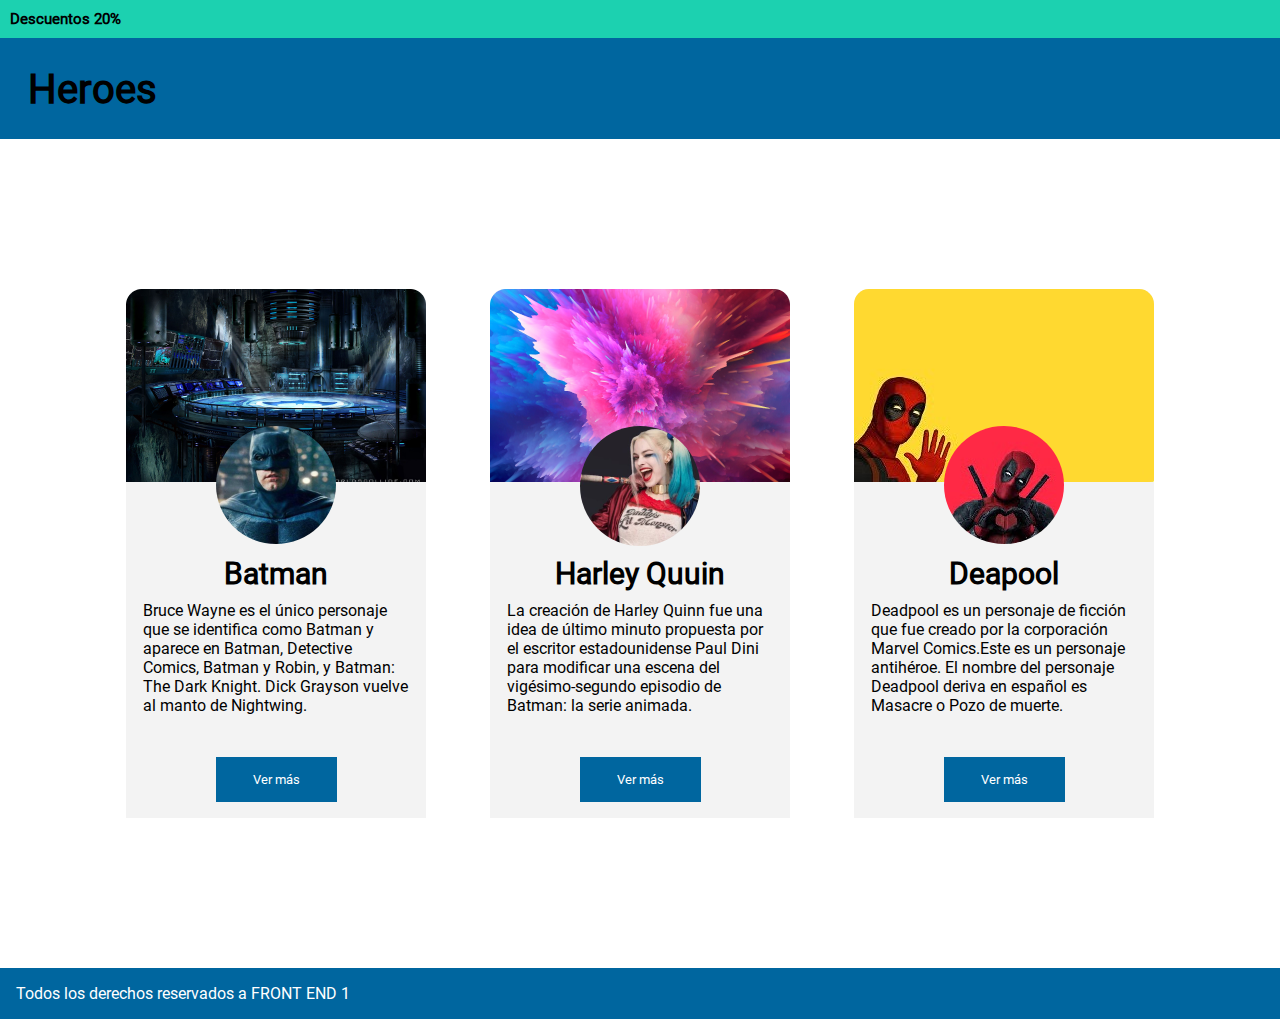
<file: Clase10/index.html>
<!DOCTYPE html>
<html lang="es">

<head>
    <meta charset="UTF-8">
    <meta http-equiv="X-UA-Compatible" content="IE=edge">
    <link rel="stylesheet" href="https://use.fontawesome.com/releases/v5.15.3/css/all.css"
        integrity="sha384-SZXxX4whJ79/gErwcOYf+zWLeJdY/qpuqC4cAa9rOGUstPomtqpuNWT9wdPEn2fk" crossorigin="anonymous">
    <link rel="stylesheet" href="css/style.css">
    <title>Clase 10: Box Model</title>
</head>

<body>
    <header class="header">
        <p><strong>Descuentos 20%</strong></p>
        <h1>Heroes</h1>

    </header>
    <main>
        <section>
            <div class="container">
                <div class="card" id="Batman">
                    <div class="card-header">
                        <i class="fas fa-heart"></i>
                        <img src="img/fondoBatman.png" alt="La Baticueva">
                        <img src="img/BATMAN.png" alt="Batman" class="picture">
                    </div>
                    <div class="card-body">
                        <h2 class="subtitle">Batman</h2>
                        <p class="paragraph">Bruce Wayne es el único personaje que se identifica como Batman y aparece
                            en Batman, Detective
                            Comics, Batman y Robin, y Batman: The Dark Knight. Dick Grayson vuelve al manto de
                            Nightwing.
                        </p>
                        <button><a href="#">Ver más</a></button>
                    </div>

                </div>

                <div class="card" id="Harley Queen">
                    <div class="card-header">
                        <i class="fas fa-heart"></i>
                        <img src="img/fondoHarley.png" alt="La locura de HQ">
                        <img src="img/HARLEY.png" alt="" class="picture">
                    </div>
                    <div class="card-body">
                        <h2 class="subtitle">Harley Quuin</h2>
                        <p class="paragraph">La creación de Harley Quinn fue una idea de último minuto propuesta por el
                            escritor estadounidense Paul Dini para modificar una escena del vigésimo-segundo episodio de
                            Batman: la serie animada.
                        </p>
                        <button><a href="#">Ver más</a></button>
                    </div>
                </div>
                <div class="card" id="Deadpool">
                    <div class="card-header">
                        <i class="fas fa-heart"></i>
                        <img src="img/fondoDeadpool.jpg" class="bordes" alt="Deadpool saludando">
                        <img src="img/DEADPOOL.jpg" alt="" class="picture">
                    </div>
                    <div class="card-body">
                        <h2 class="subtitle">Deapool</h2>
                        <p class="paragraph">Deadpool es un personaje de ficción que fue creado por la corporación
                            Marvel Comics.Este es un personaje antihéroe. El nombre del personaje Deadpool deriva en
                            español es Masacre o Pozo de muerte.
                        </p>
                        <button><a href="#">Ver más</a></button>
                    </div>
                </div>
            </div>
        </section>
    </main>
    <footer class="footer">
        <p>Todos los derechos reservados a FRONT END 1</p>
    </footer>
</body>

</html>
</file>
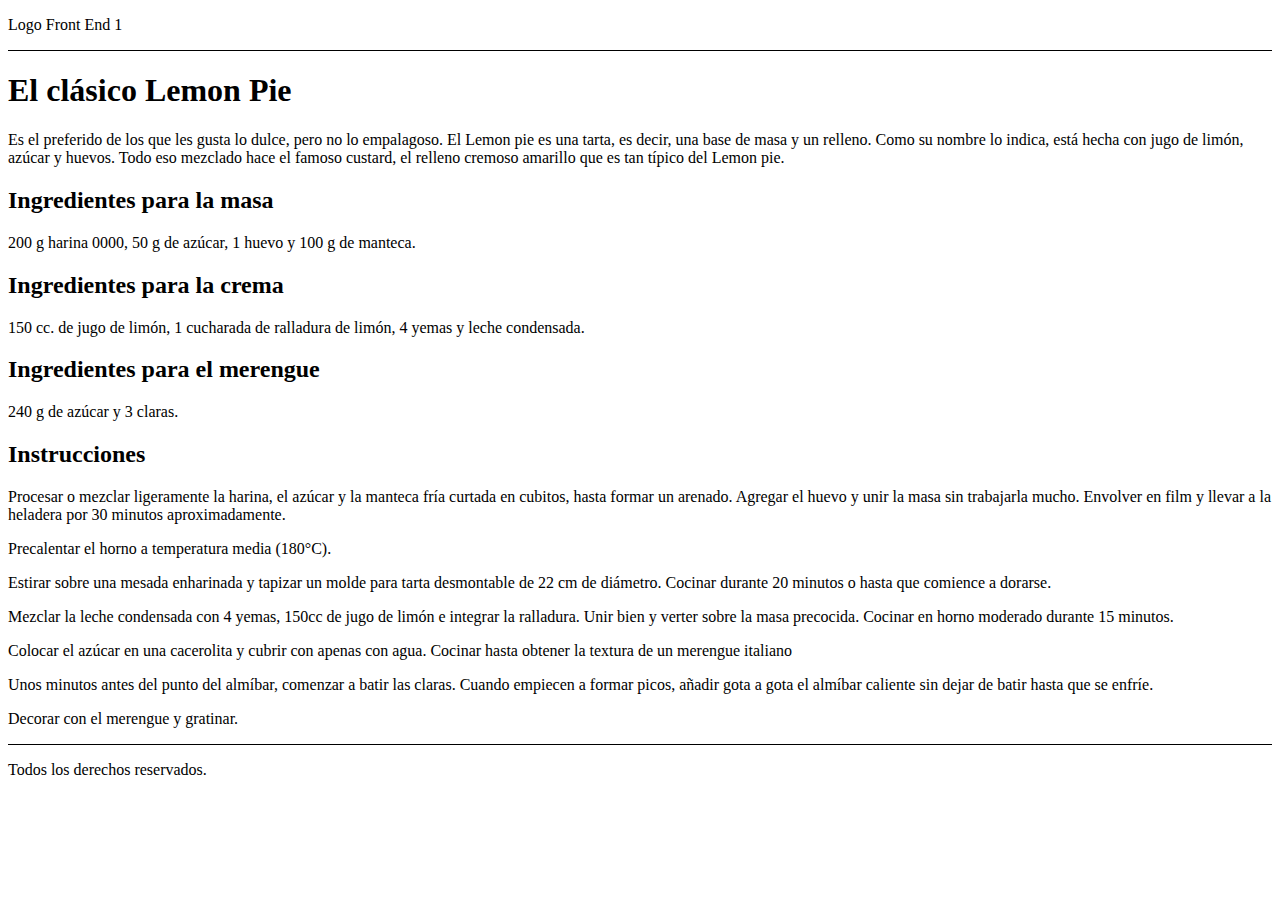
<file: Clase4/index.html>
<!DOCTYPE html>
<html lang="en">

<head>
    <meta charset="UTF-8">
    <meta http-equiv="X-UA-Compatible" content="IE=edge">
    <meta name="viewport" content="width=device-width, initial-scale=1.0">
    <title>El clásico Lemon Pie</title>
</head>

<body>
    <header>
        <p>Logo Front End 1</p>
        <hr size="1px" color="black" />
    </header>
    <main>
        <h1>El clásico Lemon Pie</h1>
        <p>Es el preferido de los que les gusta lo dulce, pero no lo empalagoso. El Lemon pie es una tarta, es decir,
            una base de masa y un relleno. Como su nombre lo indica, está hecha con jugo de limón, azúcar y huevos. Todo
            eso mezclado hace el famoso custard, el relleno cremoso amarillo que es tan típico del Lemon pie.</p>

        <h2>Ingredientes para la masa</h2>
        <p>200 g harina 0000, 50 g de azúcar, 1 huevo y 100 g de manteca.</p>

        <h2>Ingredientes para la crema</h2>
        <p>150 cc. de jugo de limón, 1 cucharada de ralladura de limón, 4 yemas y leche condensada.</p>

        <h2>Ingredientes para el merengue</h2>
        <p>240 g de azúcar y 3 claras.</p>

        <h2>Instrucciones</h2>
        <p>Procesar o mezclar ligeramente la harina, el azúcar y la manteca fría curtada en cubitos, hasta formar un
            arenado. Agregar el huevo y unir la masa sin trabajarla mucho. Envolver en film y llevar a la heladera por
            30 minutos aproximadamente.</p>
        <p>Precalentar el horno a temperatura media (180°C).</p>
        <p>Estirar sobre una mesada enharinada y tapizar un molde para tarta desmontable de 22 cm de diámetro. Cocinar
            durante 20 minutos o hasta que comience a dorarse.</p>
        <p>Mezclar la leche condensada con 4 yemas, 150cc de jugo de limón e integrar la ralladura. Unir bien y verter
            sobre la masa precocida. Cocinar en horno moderado durante 15 minutos.</p>
        <p>Colocar el azúcar en una cacerolita y cubrir con apenas con agua. Cocinar hasta obtener la textura de un
            merengue italiano </p>
        <p>Unos minutos antes del punto del almíbar, comenzar a batir las claras. Cuando empiecen a formar picos, añadir
            gota a gota el almíbar caliente sin dejar de batir hasta que se enfríe.</p>
        <p>Decorar con el merengue y gratinar.</p>
    </main>
    <footer>
        <hr size="1px" color="black" />
        <p>Todos los derechos reservados.</p>
    </footer>
</body>

</html>
</file>
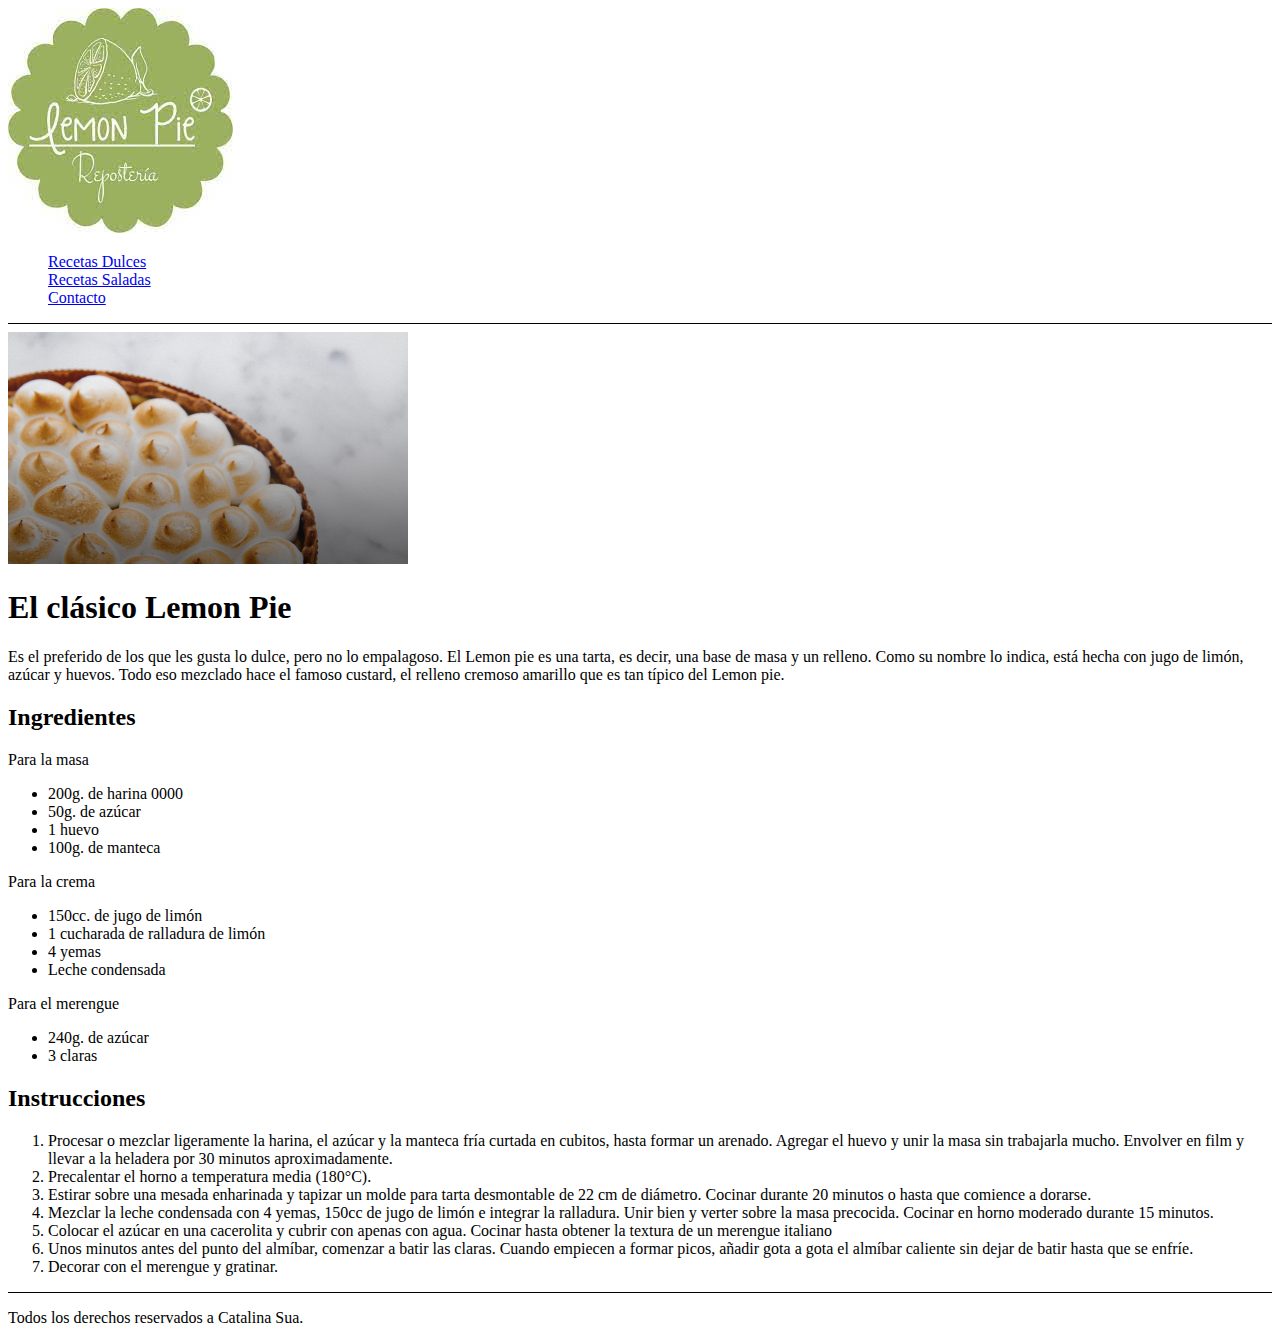
<file: Clase5/index.html>
<!DOCTYPE html>
<html lang="es">

<head>
    <meta charset="UTF-8">
    <meta http-equiv="X-UA-Compatible" content="IE=edge">
    <meta name="viewport" content="width=device-width, initial-scale=1.0">
    <title>El clásico Lemon Pie</title>
</head>

<body>
    <nav>
        <img src="img/logo.jpg" alt="Logo de lemon pie">
        <ul>
            <li type="none"><a href="#">Recetas Dulces</a></li>
            <li type="none"><a href="#">Recetas Saladas</a></li>
            <li type="none"><a href="#">Contacto</a></li>
        </ul>
        <hr size="1px" color="black" />
    </nav>
    <main>

        <img src="img/lemon-pie.png" alt="Foto de un Lemon pie">
        <section>
            <article>
                <h1>El clásico Lemon Pie</h1>
                <p>Es el preferido de los que les gusta lo dulce, pero no lo empalagoso. El Lemon pie es una tarta, es
                    decir,
                    una base de masa y un relleno. Como su nombre lo indica, está hecha con jugo de limón, azúcar y
                    huevos.
                    Todo
                    eso mezclado hace el famoso custard, el relleno cremoso amarillo que es tan típico del Lemon pie.
                </p>
            </article>
            <article>
                <h2>Ingredientes</h2>
                <p>Para la masa</p>
                <ul>
                    <li>200g. de harina 0000</li>
                    <li>50g. de azúcar</li>
                    <li>1 huevo</li>
                    <li>100g. de manteca</li>
                </ul>
                <p>Para la crema</p>
                <ul>
                    <li>150cc. de jugo de limón</li>
                    <li>1 cucharada de ralladura de limón</li>
                    <li>4 yemas</li>
                    <li>Leche condensada</li>
                </ul>
                <p>Para el merengue</p>
                <ul>
                    <li>240g. de azúcar</li>
                    <li>3 claras</li>
                </ul>
            </article>
            <article>
                <h2>Instrucciones</h2>
                <ol>
                    <li>Procesar o mezclar ligeramente la harina, el azúcar y la manteca fría curtada en cubitos, hasta
                        formar
                        un arenado. Agregar el huevo y unir la masa sin trabajarla mucho. Envolver en film y llevar a la
                        heladera por 30 minutos aproximadamente.</li>
                    <li>Precalentar el horno a temperatura media (180°C).</li>
                    <li>Estirar sobre una mesada enharinada y tapizar un molde para tarta desmontable de 22 cm de
                        diámetro.
                        Cocinar durante 20 minutos o hasta que comience a dorarse.</li>
                    <li>Mezclar la leche condensada con 4 yemas, 150cc de jugo de limón e integrar la ralladura. Unir
                        bien y
                        verter sobre la masa precocida. Cocinar en horno moderado durante 15 minutos.</li>
                    <li>Colocar el azúcar en una cacerolita y cubrir con apenas con agua. Cocinar hasta obtener la
                        textura
                        de un
                        merengue italiano </li>
                    <li>Unos minutos antes del punto del almíbar, comenzar a batir las claras. Cuando empiecen a formar
                        picos,
                        añadir gota a gota el almíbar caliente sin dejar de batir hasta que se enfríe.</li>
                    <li>Decorar con el merengue y gratinar.</li>
                </ol>
            </article>
        </section>
    </main>
    <footer>
        <hr size="1px" color="black" />
        <p>Todos los derechos reservados a Catalina Sua.</p>
    </footer>
</body>

</html>
</file>
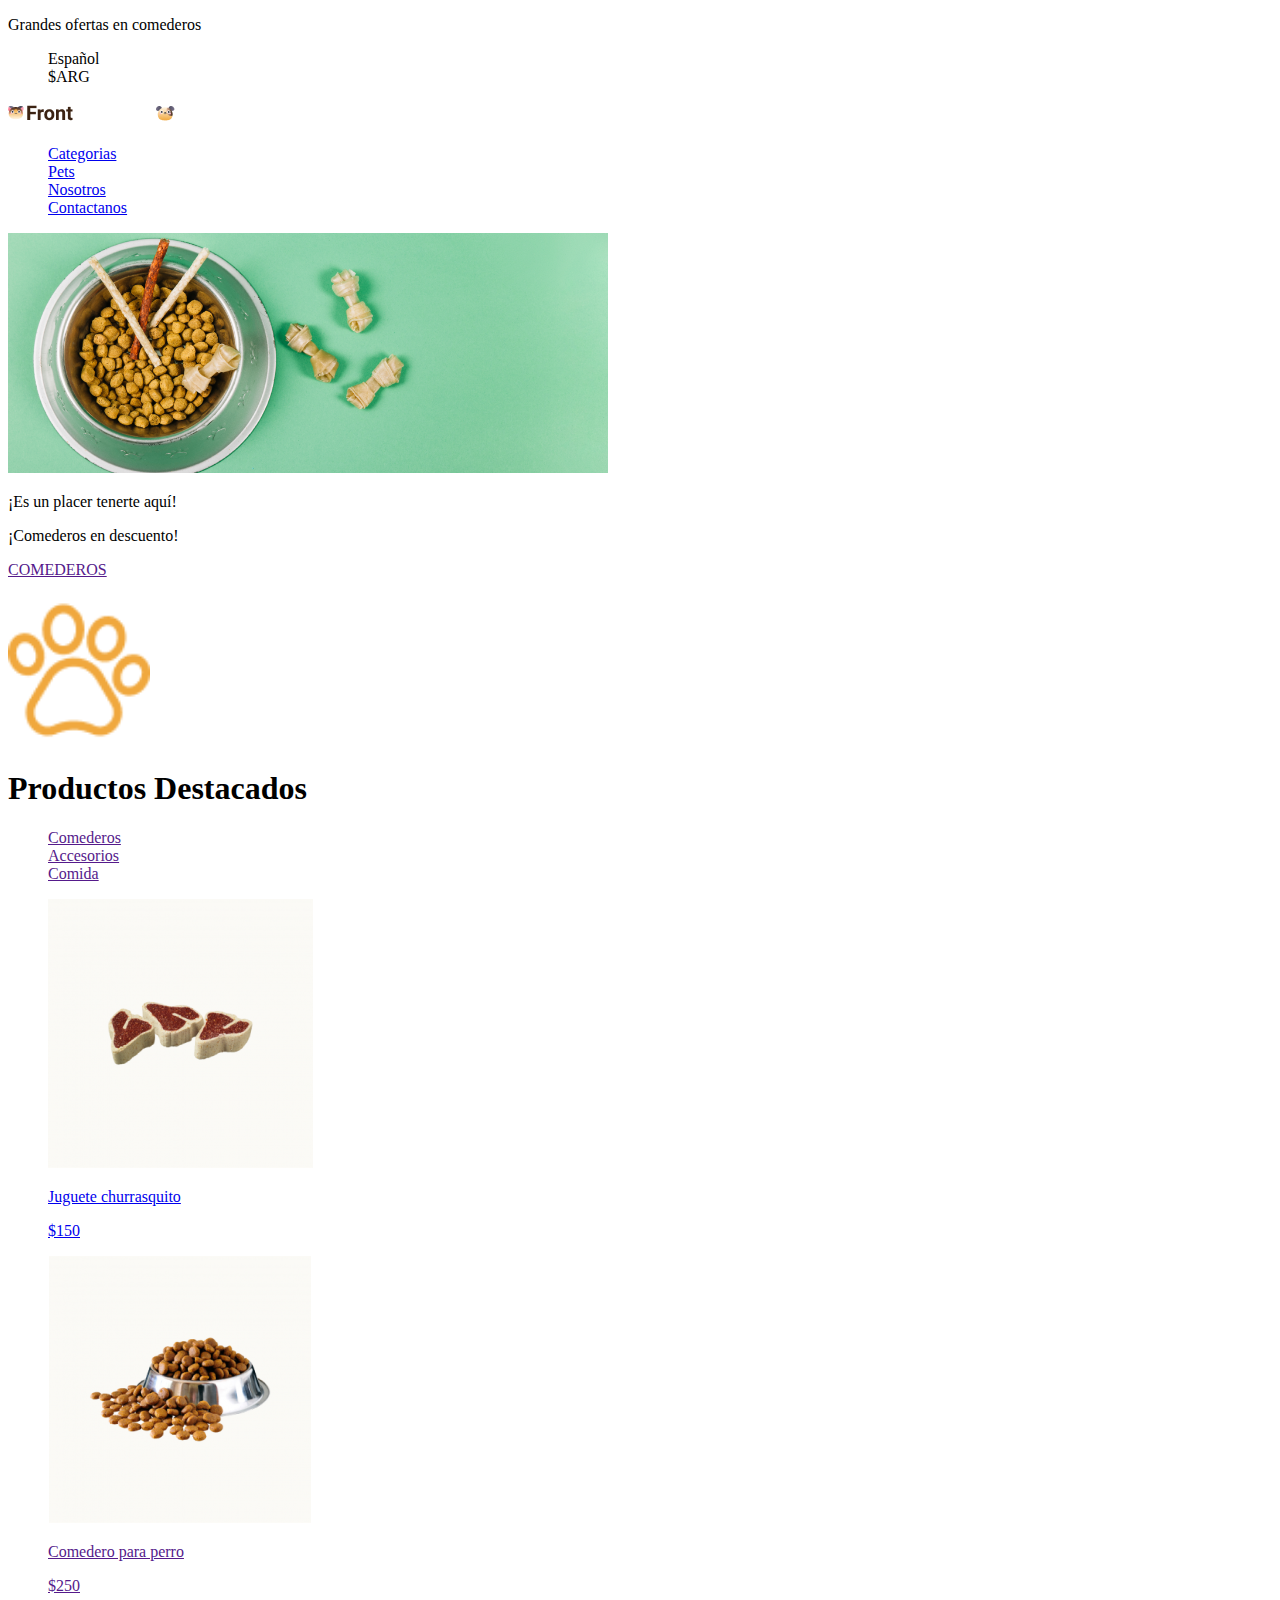
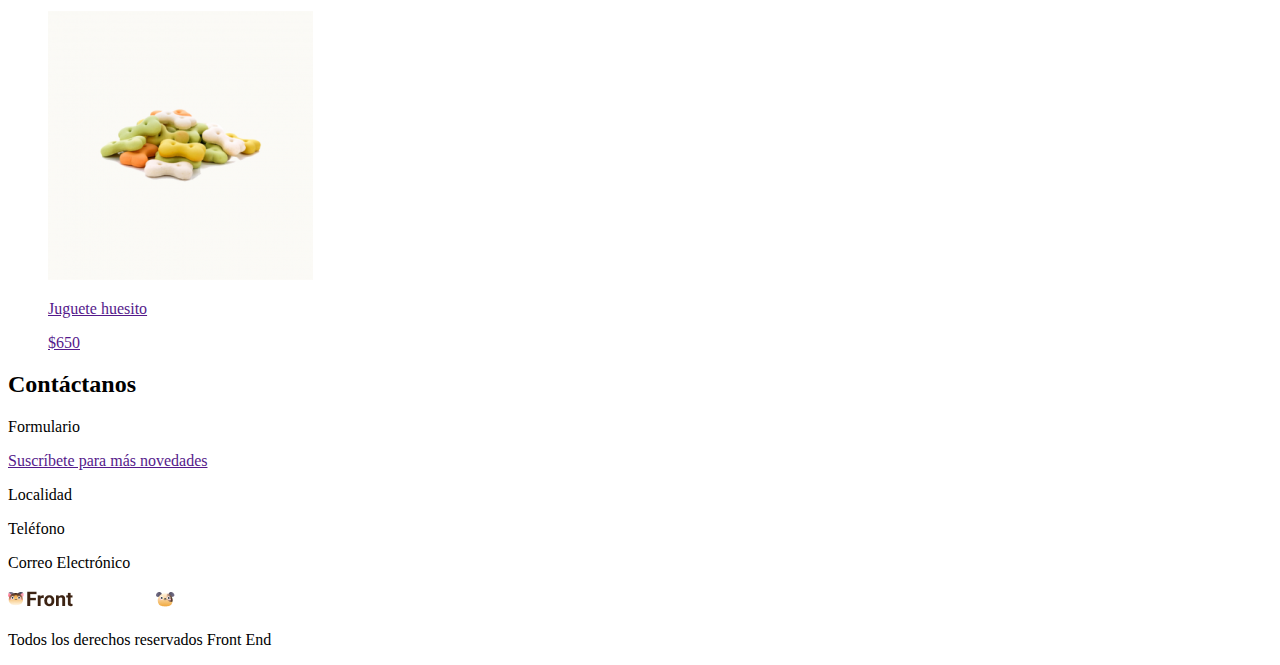
<file: Clase6/index.html>
<!DOCTYPE html>
<html lang="es">

<head>
    <meta charset="UTF-8">
    <title>PetShop</title>
</head>

<body>
    <header>
        <section>
            <p>Grandes ofertas en comederos</p>
            <ul>
                <li type="none">Español</li>
                <li type="none">$ARG</li>
            </ul>
        </section>
        <section>
            <img src="img/logo.png" alt="logo petshop front cat & dog">
            <nav>
                <ul>
                    <li type="none"><a href="#">Categorias</a></li>
                    <li type="none"><a href="#">Pets</a></li>
                    <li type="none"><a href="#">Nosotros</a></li>
                    <li type="none"><a href="#">Contactanos</a></li>
                </ul>
            </nav>
        </section>
    </header>

    <main>
        <section>
            <img src="img/banner.png" alt="tenemos comederos en descuento. Llamanos al 1123456789" width="600">
            <p>¡Es un placer tenerte aquí!</p>
            <p>¡Comederos en descuento!</p>
            <p> <a href="">COMEDEROS</a></p>
        </section>

        <section>
            <img src="img/huella.png" alt="imagen simpatica de patita de mascota" height="150px">
            <h1>Productos Destacados</h1>
            <nav>
                <ul>
                    <li type="none"><a href="">Comederos</a></li>
                    <li type="none"><a href="">Accesorios</a></li>
                    <li type="none"><a href="">Comida</a></li>
                </ul>
            </nav>
            <nav>
                <ul>
                    <li type="none">
                        <li type="none">
                            <a href="#">
                                <img src="img/churrasquito.png" alt="Juguete churrasquito">
                                <p>Juguete churrasquito</p>
                                <p>$150</p>
                            </a>
                        </li>
                    <li type="none">
                        <li type="none">
                            <a href="">
                                <img src="img/comedero.png" alt="Comedero para perro">
                                <p>Comedero para perro</p>
                                <p>$250</p>
                            </a>
                        </li>
                    <li type="none">
                        <li type="none">
                            <a href="">
                                <img src="img/Huesito.png" alt="Jueguete huesito">
                                <p>Juguete huesito</p>
                                <p>$650</p>
                            </a>
                        </li>
                    </li>
                </ul>
            </nav>
        </section>

        <section>
            <article>
                <h2>Contáctanos</h2>
                <p>Formulario</p>
            </article>

            <article>
                <a href="">Suscríbete para más novedades</a>
                <p>Localidad</p>
                <p>Teléfono</p>
                <p>Correo Electrónico</p>
                <img src="img/logo.png" alt="logo petshop cat & dog">
            </article>
        </section>
    </main>
    <footer>
        <p>Todos los derechos reservados Front End </p>
    </footer>
</body>

</html>
</file>
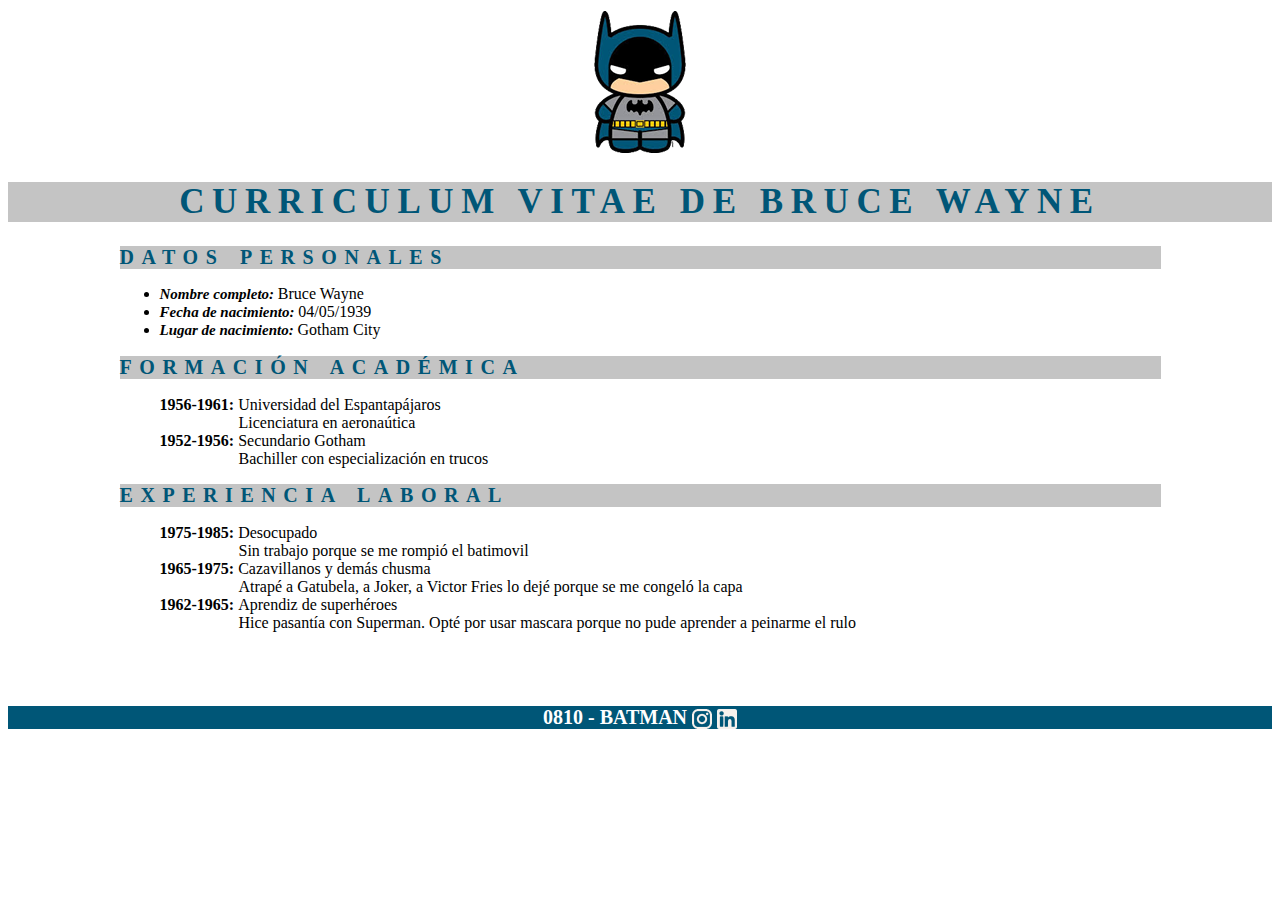
<file: Clase7/index.html>
<!DOCTYPE html>
<html lang="en">

<head>
    <meta charset="UTF-8">
    <meta http-equiv="X-UA-Compatible" content="IE=edge">
    <meta name="viewport" content="width=device-width, initial-scale=1.0">
    <link href="css/styles.css" rel="stylesheet">
    <title>Curriculum Vitae de Bruce Wayne</title>
</head>

<body>
    <section id="header">
        <nav>
            <div class="header">
                <img src="img/logo batman.png" class="logo">
                <h1>CURRICULUM VITAE DE BRUCE WAYNE</h1>
            </div>
        </nav>
    </section>
    <section id="main">
        <div class="main">
            <div>
                <h2>DATOS PERSONALES</h2>
                <ul>
                    <li><span class="subtitulo">Nombre completo: </span>Bruce Wayne</li>
                    <li><span class="subtitulo">Fecha de nacimiento: </span>04/05/1939</li>
                    <li><span class="subtitulo">Lugar de nacimiento: </span>Gotham City</li>
                </ul>
            </div>
            <div>
                <h2>FORMACIÓN ACADÉMICA</h2>
                <ul>
                    <a><strong>1956-1961: </strong>Universidad del Espantapájaros</a>
                    <a class="other">Licenciatura en aeronaútica</>
                    <a><strong>1952-1956: </strong>Secundario Gotham</a>
                    <a class="other">Bachiller con especialización en trucos</a>
                </ul>
            </div>
            <div>
                <h2>EXPERIENCIA LABORAL</h2>
                <ul>
                    <a><strong>1975-1985: </strong>Desocupado</a>
                    <a class="other">Sin trabajo porque se me rompió el batimovil</a>
                    <a><strong>1965-1975: </strong>Cazavillanos y demás chusma</a>
                    <a class="other">Atrapé a Gatubela, a Joker, a Victor Fries lo dejé porque se me congeló la capa</a>
                    <a><strong>1962-1965: </strong>Aprendiz de superhéroes</a>
                    <a class="other">Hice pasantía con Superman. Opté por usar mascara porque no pude aprender a peinarme el rulo</a>
                </ul>
            </div>
        </div>
    </section>
    <section id="footer">
        <nav>
            <div class="footer">
                <i class="footer"> 0810 - BATMAN </i>
                <i class="footer"><img src="img/ico_instagram.png" class="icon"></i>
                <i class="footer"><img src="img/ico_linkedin.png" class="icon"></i>
            </div>
        </nav>
    </section>
</body>
</html>
</file>
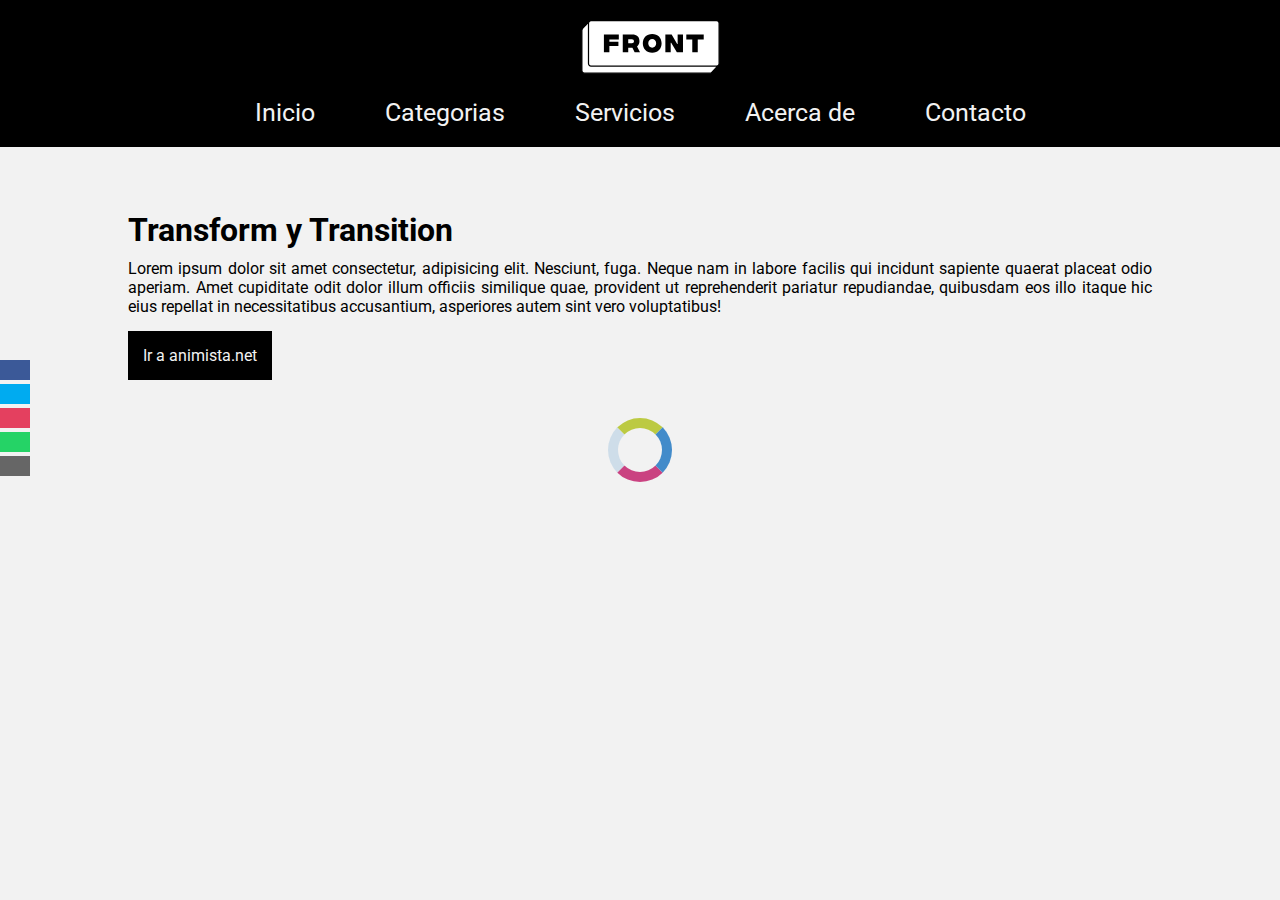
<file: Clase_19/index.html>
<!DOCTYPE html>
<html lang="es">
<head>
    <meta charset="UTF-8">
    <meta http-equiv="X-UA-Compatible" content="IE=edge">
    <meta name="viewport" content="width=device-width, initial-scale=1.0">
    <title>CSS avanzado</title>
    <link rel="stylesheet" href="https://use.fontawesome.com/releases/v5.15.3/css/all.css" integrity="sha384-SZXxX4whJ79/gErwcOYf+zWLeJdY/qpuqC4cAa9rOGUstPomtqpuNWT9wdPEn2fk" crossorigin="anonymous">
    <link rel="stylesheet" href="./css/style_base.css">

</head>
<body >
    <header>
        <img class="logo" src="img/logo.svg" alt="">
		<nav>
			<ul>
				<li><a href="#">Inicio</a></li>
				<li><a href="#">Categorias</a></li>
				<li><a href="#">Servicios</a></li>
				<li><a href="#">Acerca de</a></li>
				<li><a href="#">Contacto</a></li>
			</ul>
		</nav>
	</header>
    <aside class="social">
		<ul>
			<li><a href="#" target="_blank" class="icon-facebook"><i class="fab fa-facebook"></i></a></li>
			<li><a href="#" target="_blank" class="icon-twitter"><i class="fab fa-twitter"></i></a></li>
			<li><a href="#" target="_blank" class="icon-instagram"><i class="fas fa-camera"></i></a></li>
			<li><a href="#" target="_blank" class="icon-whatsapp"><i class="fas fa-comment"></i></a></li>
			<li><a href="mailto:lromiglia@digitalhouse.com" class="icon-mail"><i class="fas fa-envelope"></i></a></li>
		</ul>
    </aside>
    <section class="container ">
        <h1>Transform y Transition</h1>
        <p>Lorem ipsum dolor sit amet consectetur, adipisicing elit. Nesciunt, fuga. Neque nam in labore facilis qui incidunt sapiente quaerat placeat odio aperiam. Amet cupiditate odit dolor illum officiis similique quae, provident ut reprehenderit pariatur repudiandae, quibusdam eos illo itaque hic eius repellat in necessitatibus accusantium, asperiores autem sint vero voluptatibus!</p>
        <a href="https://animista.net/" target="_blank">Ir a animista.net</a>
        
    </section>
    <span class="spinner"></span>
</body>
</html>
</file>
<file: Clase10/css/style.css>
* {
    margin: 0;
    font-family: Roboto;
}

@font-face {
    font-family: Roboto;
    src: url("../fonts/Roboto-Regular.ttf");
}

.header p {
    background-color: #1CD1B0;
    color: black;
    padding: 10px;
    font-family: Roboto;
    font-size: 15px;
    margin: 0;
}

.header h1 {
    background-color: #00669F;
    padding: 28px 868px 26px 28px;
    font-family: Roboto;
    font-size: 40px;
    margin: 0;
}

.footer p {
    color: white;
    background-color: #00669F;
    padding: 16px;
    font-family: Roboto;
    font-size: 16px;
}

body {
    margin: auto 0;
    font-family: Roboto;
}

.container {
    padding: 120px 2px;
    text-align: center;
}

.card {
    margin: auto 0;
    display: inline-block;
    margin: 30px;
    background-color: #F3F3F3;
    border-top-left-radius: 15px;
    border-top-right-radius: 15px
}

.card-header {
    width: 300px;
    height: 193px;
    border-radius: 50%;
}

.card i {
    padding-top: 15.88px;
    padding-left: 21px;
    font-size: 30px;
    color: #CC2424;
    position: absolute
}

.bordes {
    border-top-left-radius: 15px;
    border-top-right-radius: 15px
}

.picture {
    top: -60px;
    border-radius: 50%;
    position: relative;
}

.card-body {
    width: 300px;
    height: 336px;
}

.card .subtitle {
    text-align: center;
    font-size: 30px;
    padding-top: 74px;
}

.card .paragraph {
    font-size: 16px;
    font-family: Roboto;
    font-style: normal;
    text-align: left;
    padding: 10px 17px 17px;
}

button {
    background-color: #00669F;
    padding: 15px 37px;
    margin: 25px 88px;
    border: 0px solid;
    text-align: center;
}

button a {
    text-decoration: none;
    color: white;
    text-align: center;
}
</file>
<file: Clase7/css/styles.css>
.header {
    text-align: center;
    margin: 0 auto
}

.logo {
    width: 100px;
    height: 147px;
    left: 670px;
    top: 21px;
}


.main {
    text-align: left;
    margin: 0 auto;
    width: 1041px;
    height: 460px;
}

body {
    font-family:'Times New Roman', Times, serif
}

h1 {
    font-family:'Times New Roman', Times, serif;
    font-style: normal;
    font-weight: bold;
    font-size: 35px;
    color: #005677;
    background: #C4C4C4;
    letter-spacing: 2mm
}

h2 {
    font-family:'Times New Roman', Times, serif;
    font-style: normal;
    font-weight: bold;
    font-size: 20px;
    color: #005677;
    background: #C4C4C4;
    word-spacing: 3px;
    letter-spacing: 2mm
}

.subtitulo {
    font-style: italic;
    font-weight: bold;
    font-size: 15px;
}

.other {
    display: block;
    text-indent: 79px;
}

.footer {
    color: white;
    background-color: #005677;
    font-style: normal;
    font-weight: bold;
    font-size: 20px;
    text-align: center;
}

.icon {
    text-align: right;
    vertical-align: middle;
}
</file>
<file: Clase_19/css/style_base.css>
@import url('https://fonts.googleapis.com/css2?family=Roboto:wght@300&display=swap');

*{
    box-sizing: border-box;
    margin: 0;
    padding: 0;
}
:root{
    --primary-color: #000;
    --secondary-color:#f2f2f2;
    --decoration-color:#c79800;
   }

body{
    background:var(--secondary-color);
    font-family: 'Roboto';
    color:var(--primary-color);
    width: 100%;
  }

header{
    background-color:var(--primary-color);
    text-align: center;
    z-index: 100;
}
header .logo {
    margin-top: 20px;
    margin-left: 20px;
}

/** Menú principal */
nav ul {
    display: flex; 
    justify-content: center;
    list-style: none;
    /* padding: 0px;
    margin-left: 10px;          NO son necesarias porque usamos flex*/
}
nav ul li {
    margin: 20px;
}
nav ul li a{
    position:relative;
    margin:15px;
    font-size:25px;  
    color:var(--secondary-color);
    text-decoration: none;
}

/* nav ul li a:hover{
    text-decoration: underline;
    text-decoration-color: yellow;
} */

nav ul li a:after{
    content:'';
    background: var(--decoration-color);
    height: 0;
    width: 0;
    position:absolute;
    left: -100%;
    bottom:-10px; 
    transition: width 0.5s;
    /* alto y ancho=0 */
    /* transition: ; */
}

nav ul li a:hover::after{
    /* ancho final */left: 0;
    width: 100%;
    height: 5px;
}

/* Barra redes */
.social {
	position: fixed; 
	left: 0; 
	top: calc(50% - 90px); /* Para que quede centrada le decimos que al 50% del alto le reste la mitad del alto de la barra: 16px de la letra + 10 padding-top + 10padding-bottom */
	z-index: 2000; 
}
.social ul {
	list-style: none;
}

.social ul li a {
    display: inline-block; /* porque le quiero agregar padding */
    color:var(--secondary-color);
    background: var(--primary-color);
    padding: 10px 15px;
    text-decoration: none;
    transition: 0.5s ease-in-out; 
}

.social ul li .icon-facebook {background:#3b5998;} /* Establecemos los colores de cada red social, aprovechando su class */
.social ul li .icon-twitter {background: #00abf0;}
.social ul li .icon-instagram {background: #E4405F;}
.social ul li .icon-whatsapp {background: #25D366;}
.social ul li .icon-mail {background: #666666;}

.social ul li a:hover{
    padding-right: 35px;
    padding-left: 30px;
    background-color: var(--primary-color);
    justify-content: center;
}

/* nav.principal ul li a.home {

} */

  /* Contenido */
.container{
    width: 80%;
    margin: 5% auto;
}

.container p{
    margin-top: 10px;
    text-align: justify;
}
.container a{
    display: inline-block;
    background-color:var(--primary-color);
    color:var(--secondary-color);
    text-decoration: none;
    padding: 15px;
    margin-top: 15px;
}
.container a:hover{
    color:var(--decoration-color);
    color: pointer
}
 
/* spinner| */
.spinner{
    width: 64px;
    height: 64px;
    position: fixed;
    top: calc(50% - 32px);
    left: calc(50% - 32px);
    border-radius: 50%;
    z-index: 2
 }
.spinner {
    background-color: transparent;
    border-top: 10px solid rgb(188, 202, 66);
    border-right: 10px solid rgb(66,139,202);
    border-bottom: 10px solid rgb(202, 66, 129);
    border-left: 10px solid rgba(66,139,202,.2);
    animation: rotate 0.8s linear infinite; 
 }

/* keyframes
    crear la animación con la rotación desde el momento 0 y momento 100
 */
 
@keyframes rotate {
    from {
        transform: rotate(0deg);
    }

    to {
        transform: rotate(360deg);
    }
}
</file>
